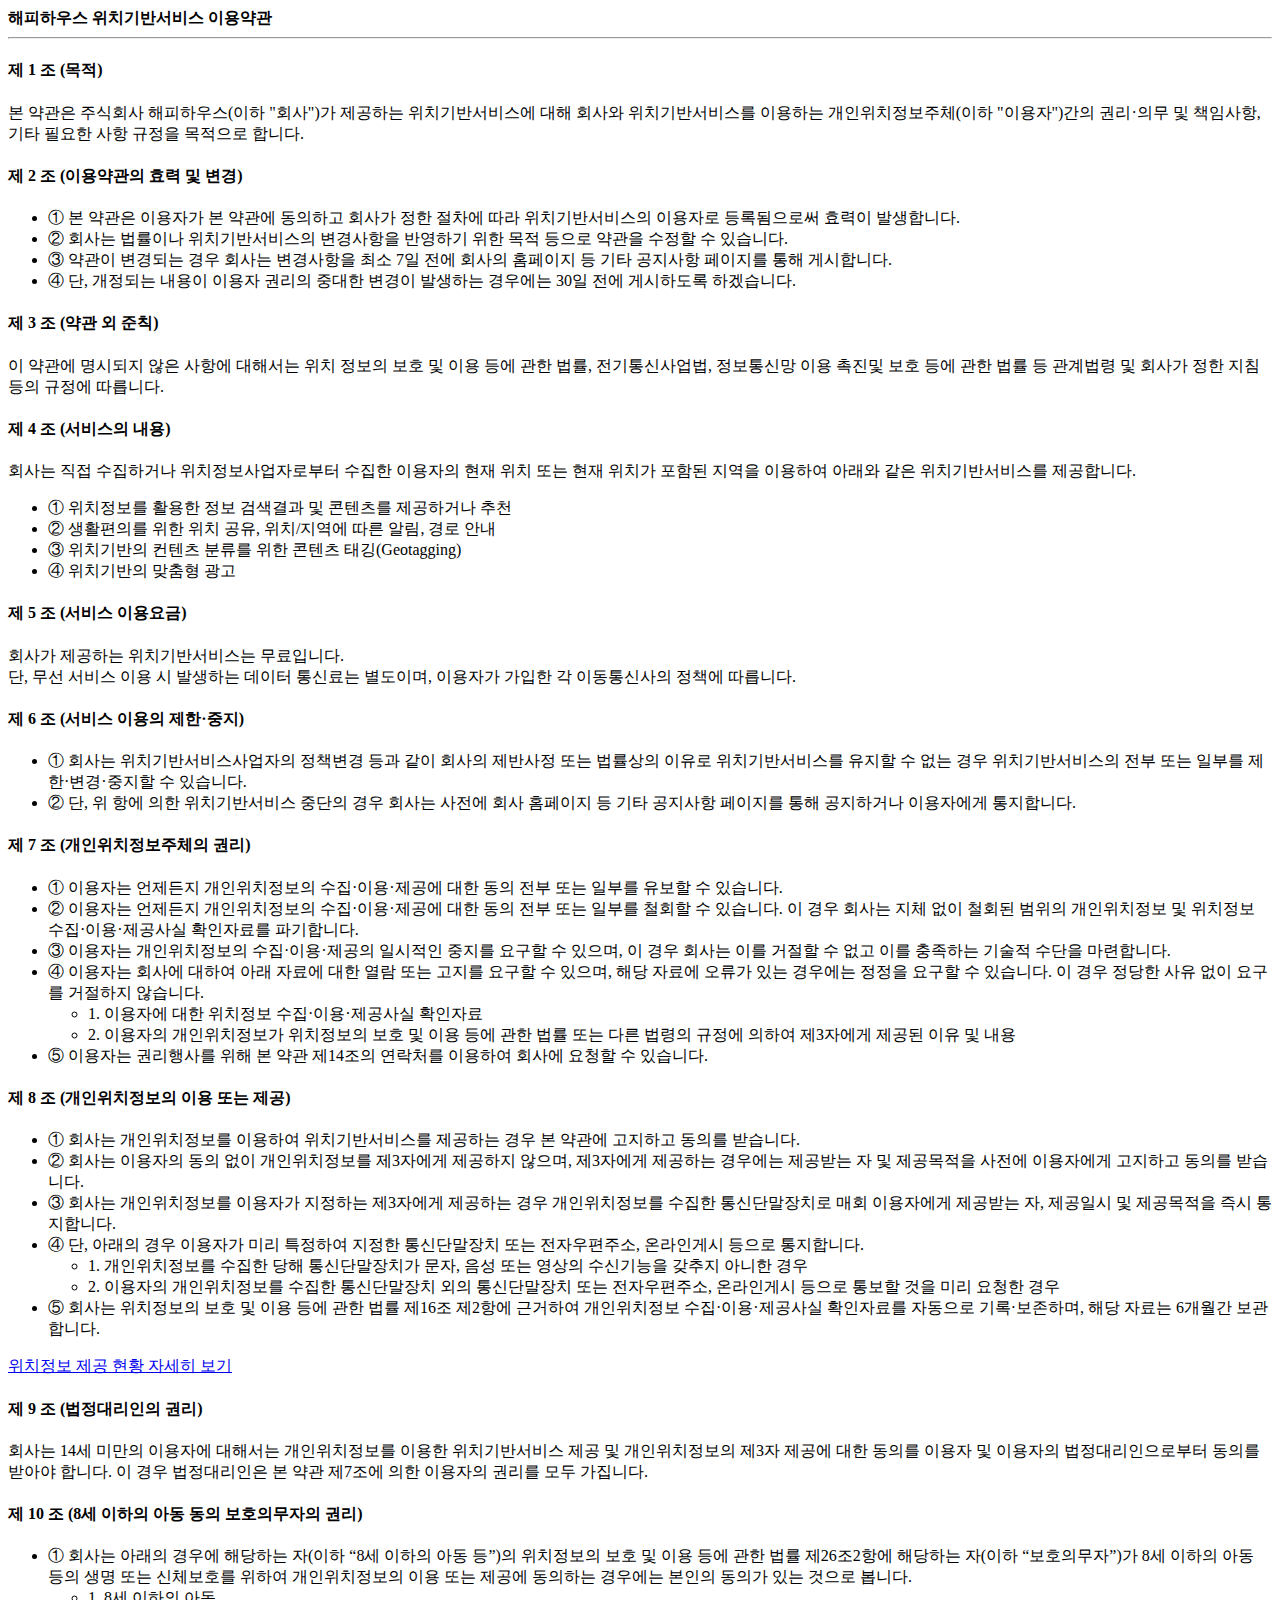
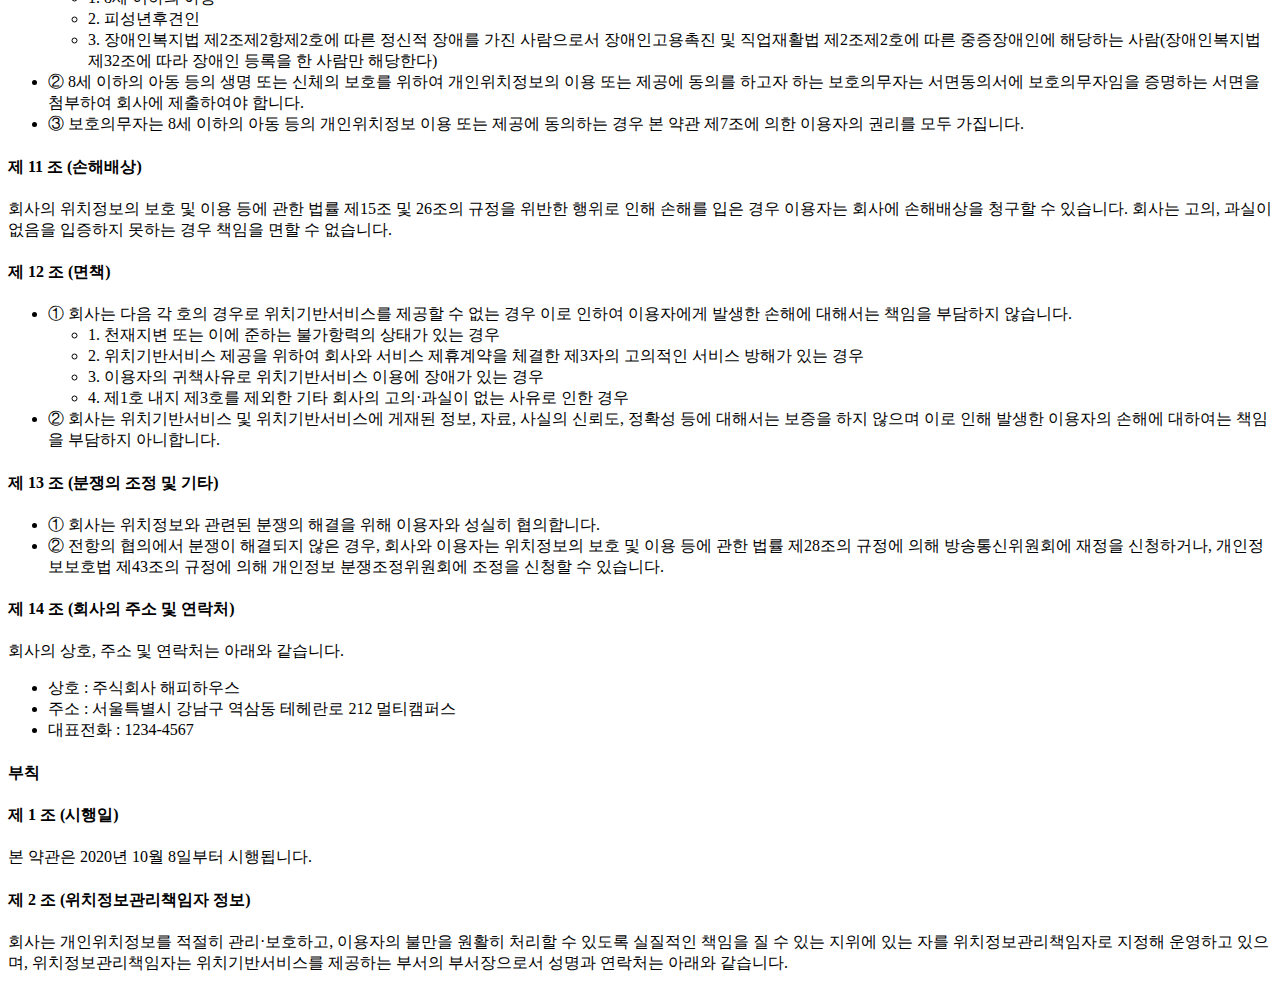
<file: src/main/webapp/WEB-INF/views/theme/location.html>
<html class="landscape">
<head>
<title>위치기반서비스 이용약관</title>
<meta charset="UTF-8">
<meta name="viewport" content="width=device-width, initial-scale=1">
<link rel="icon" type="image/x-icon" href="resources/static/assets/img/favicon.ico" />

</head>
<body class="portrait">

	<!-- 2019-05-15 넘버링 수정 시작 -->
	<strong class="tit_intro">해피하우스 위치기반서비스 이용약관</strong>
	<hr>
		<h4 class="tit_rules">제 1 조 (목적)</h4>
		<p class="desc_g">본 약관은 주식회사 해피하우스(이하 "회사")가 제공하는 위치기반서비스에 대해 회사와
			위치기반서비스를 이용하는 개인위치정보주체(이하 "이용자")간의 권리·의무 및 책임사항, 기타 필요한 사항 규정을 목적으로
			합니다.</p>
		<h4 class="tit_rules">제 2 조 (이용약관의 효력 및 변경)</h4>
		<ul class="list_article article_type3">
			<li>① 본 약관은 이용자가 본 약관에 동의하고 회사가 정한 절차에 따라 위치기반서비스의 이용자로 등록됨으로써
				효력이 발생합니다.</li>
			<li>② 회사는 법률이나 위치기반서비스의 변경사항을 반영하기 위한 목적 등으로 약관을 수정할 수 있습니다.</li>
			<li>③ 약관이 변경되는 경우 회사는 변경사항을 최소 7일 전에 회사의 홈페이지 등 기타 공지사항 페이지를 통해
				게시합니다.</li>
			<li>④ 단, 개정되는 내용이 이용자 권리의 중대한 변경이 발생하는 경우에는 30일 전에 게시하도록 하겠습니다.</li>
		</ul>
		<h4 class="tit_rules">제 3 조 (약관 외 준칙)</h4>
		<p class="desc_g">이 약관에 명시되지 않은 사항에 대해서는 위치 정보의 보호 및 이용 등에 관한 법률,
			전기통신사업법, 정보통신망 이용 촉진및 보호 등에 관한 법률 등 관계법령 및 회사가 정한 지침 등의 규정에 따릅니다.</p>
		<h4 class="tit_rules">제 4 조 (서비스의 내용)</h4>
		<p class="desc_g">회사는 직접 수집하거나 위치정보사업자로부터 수집한 이용자의 현재 위치 또는 현재 위치가
			포함된 지역을 이용하여 아래와 같은 위치기반서비스를 제공합니다.</p>
		<ul class="list_article article_type3">
			<li>① 위치정보를 활용한 정보 검색결과 및 콘텐츠를 제공하거나 추천</li>
			<li>② 생활편의를 위한 위치 공유, 위치/지역에 따른 알림, 경로 안내</li>
			<li>③ 위치기반의 컨텐츠 분류를 위한 콘텐츠 태깅(Geotagging)</li>
			<li>④ 위치기반의 맞춤형 광고</li>
		</ul>
		<h4 class="tit_rules">제 5 조 (서비스 이용요금)</h4>
		<p class="desc_g">
			회사가 제공하는 위치기반서비스는 무료입니다.<br>단, 무선 서비스 이용 시 발생하는 데이터 통신료는 별도이며,
			이용자가 가입한 각 이동통신사의 정책에 따릅니다.
		</p>
		<h4 class="tit_rules">제 6 조 (서비스 이용의 제한·중지)</h4>
		<ul class="list_article article_type3">
			<li>① 회사는 위치기반서비스사업자의 정책변경 등과 같이 회사의 제반사정 또는 법률상의 이유로 위치기반서비스를
				유지할 수 없는 경우 위치기반서비스의 전부 또는 일부를 제한·변경·중지할 수 있습니다.</li>
			<li>② 단, 위 항에 의한 위치기반서비스 중단의 경우 회사는 사전에 회사 홈페이지 등 기타 공지사항 페이지를
				통해 공지하거나 이용자에게 통지합니다.</li>
		</ul>
		<h4 class="tit_rules">제 7 조 (개인위치정보주체의 권리)</h4>
		<ul class="list_article article_type3">
			<li>① 이용자는 언제든지 개인위치정보의 수집·이용·제공에 대한 동의 전부 또는 일부를 유보할 수 있습니다.</li>
			<li>② 이용자는 언제든지 개인위치정보의 수집·이용·제공에 대한 동의 전부 또는 일부를 철회할 수 있습니다. 이
				경우 회사는 지체 없이 철회된 범위의 개인위치정보 및 위치정보 수집·이용·제공사실 확인자료를 파기합니다.</li>
			<li>③ 이용자는 개인위치정보의 수집·이용·제공의 일시적인 중지를 요구할 수 있으며, 이 경우 회사는 이를 거절할
				수 없고 이를 충족하는 기술적 수단을 마련합니다.</li>
			<li>④ 이용자는 회사에 대하여 아래 자료에 대한 열람 또는 고지를 요구할 수 있으며, 해당 자료에 오류가 있는
				경우에는 정정을 요구할 수 있습니다. 이 경우 정당한 사유 없이 요구를 거절하지 않습니다.
				<ul class="list_2depth_type4">
					<li>1. 이용자에 대한 위치정보 수집·이용·제공사실 확인자료</li>
					<li>2. 이용자의 개인위치정보가 위치정보의 보호 및 이용 등에 관한 법률 또는 다른 법령의 규정에 의하여
						제3자에게 제공된 이유 및 내용</li>
				</ul>
			</li>
			<li>⑤ 이용자는 권리행사를 위해 본 약관 제14조의 연락처를 이용하여 회사에 요청할 수 있습니다.</li>
		</ul>
		<h4 class="tit_rules">제 8 조 (개인위치정보의 이용 또는 제공)</h4>
		<ul class="list_article article_type3">
			<li>① 회사는 개인위치정보를 이용하여 위치기반서비스를 제공하는 경우 본 약관에 고지하고 동의를 받습니다.</li>
			<li>② 회사는 이용자의 동의 없이 개인위치정보를 제3자에게 제공하지 않으며, 제3자에게 제공하는 경우에는
				제공받는 자 및 제공목적을 사전에 이용자에게 고지하고 동의를 받습니다.</li>
			<li>③ 회사는 개인위치정보를 이용자가 지정하는 제3자에게 제공하는 경우 개인위치정보를 수집한 통신단말장치로 매회
				이용자에게 제공받는 자, 제공일시 및 제공목적을 즉시 통지합니다.</li>
			<li>④ 단, 아래의 경우 이용자가 미리 특정하여 지정한 통신단말장치 또는 전자우편주소, 온라인게시 등으로
				통지합니다.
				<ul class="list_2depth_type4">
					<li>1. 개인위치정보를 수집한 당해 통신단말장치가 문자, 음성 또는 영상의 수신기능을 갖추지 아니한 경우</li>
					<li>2. 이용자의 개인위치정보를 수집한 통신단말장치 외의 통신단말장치 또는 전자우편주소, 온라인게시 등으로
						통보할 것을 미리 요청한 경우</li>
				</ul>
			</li>
			<li>⑤ 회사는 위치정보의 보호 및 이용 등에 관한 법률 제16조 제2항에 근거하여 개인위치정보
				수집·이용·제공사실 확인자료를 자동으로 기록·보존하며, 해당 자료는 6개월간 보관합니다.</li>
		</ul>
		<a href="//www.kakao.com/locationStatus?lang=" target="_blank"
			class="btn_info">위치정보 제공 현황 자세히 보기<span class="ico_corp ico_arr"></span></a>
		<!-- 2019-07-09 링크 추가 -->
		<h4 class="tit_rules">제 9 조 (법정대리인의 권리)</h4>
		<p class="desc_g">회사는 14세 미만의 이용자에 대해서는 개인위치정보를 이용한 위치기반서비스 제공 및
			개인위치정보의 제3자 제공에 대한 동의를 이용자 및 이용자의 법정대리인으로부터 동의를 받아야 합니다. 이 경우 법정대리인은
			본 약관 제7조에 의한 이용자의 권리를 모두 가집니다.</p>
		<h4 class="tit_rules">제 10 조 (8세 이하의 아동 동의 보호의무자의 권리)</h4>
		<ul class="list_article article_type3">
			<li>① 회사는 아래의 경우에 해당하는 자(이하 “8세 이하의 아동 등”)의 위치정보의 보호 및 이용 등에 관한
				법률 제26조2항에 해당하는 자(이하 “보호의무자”)가 8세 이하의 아동 등의 생명 또는 신체보호를 위하여 개인위치정보의
				이용 또는 제공에 동의하는 경우에는 본인의 동의가 있는 것으로 봅니다.
				<ul class="list_2depth_type4">
					<li>1. 8세 이하의 아동</li>
					<li>2. 피성년후견인</li>
					<li>3. 장애인복지법 제2조제2항제2호에 따른 정신적 장애를 가진 사람으로서 장애인고용촉진 및 직업재활법
						제2조제2호에 따른 중증장애인에 해당하는 사람(장애인복지법 제32조에 따라 장애인 등록을 한 사람만 해당한다)</li>
				</ul>
			</li>
			<li>② 8세 이하의 아동 등의 생명 또는 신체의 보호를 위하여 개인위치정보의 이용 또는 제공에 동의를 하고자
				하는 보호의무자는 서면동의서에 보호의무자임을 증명하는 서면을 첨부하여 회사에 제출하여야 합니다.</li>
			<li>③ 보호의무자는 8세 이하의 아동 등의 개인위치정보 이용 또는 제공에 동의하는 경우 본 약관 제7조에 의한
				이용자의 권리를 모두 가집니다.</li>
		</ul>
		<h4 class="tit_rules">제 11 조 (손해배상)</h4>
		<p class="desc_g">회사의 위치정보의 보호 및 이용 등에 관한 법률 제15조 및 26조의 규정을 위반한
			행위로 인해 손해를 입은 경우 이용자는 회사에 손해배상을 청구할 수 있습니다. 회사는 고의, 과실이 없음을 입증하지 못하는
			경우 책임을 면할 수 없습니다.</p>
		<h4 class="tit_rules">제 12 조 (면책)</h4>
		<ul class="list_article article_type3">
			<li>① 회사는 다음 각 호의 경우로 위치기반서비스를 제공할 수 없는 경우 이로 인하여 이용자에게 발생한 손해에
				대해서는 책임을 부담하지 않습니다.
				<ul class="list_2depth_type4">
					<li>1. 천재지변 또는 이에 준하는 불가항력의 상태가 있는 경우</li>
					<li>2. 위치기반서비스 제공을 위하여 회사와 서비스 제휴계약을 체결한 제3자의 고의적인 서비스 방해가 있는
						경우</li>
					<li>3. 이용자의 귀책사유로 위치기반서비스 이용에 장애가 있는 경우</li>
					<li>4. 제1호 내지 제3호를 제외한 기타 회사의 고의·과실이 없는 사유로 인한 경우</li>
				</ul>
			</li>
			<li>② 회사는 위치기반서비스 및 위치기반서비스에 게재된 정보, 자료, 사실의 신뢰도, 정확성 등에 대해서는
				보증을 하지 않으며 이로 인해 발생한 이용자의 손해에 대하여는 책임을 부담하지 아니합니다.</li>
		</ul>
		<h4 class="tit_rules">제 13 조 (분쟁의 조정 및 기타)</h4>
		<ul class="list_article article_type3">
			<li>① 회사는 위치정보와 관련된 분쟁의 해결을 위해 이용자와 성실히 협의합니다.</li>
			<li>② 전항의 협의에서 분쟁이 해결되지 않은 경우, 회사와 이용자는 위치정보의 보호 및 이용 등에 관한 법률
				제28조의 규정에 의해 방송통신위원회에 재정을 신청하거나, 개인정보보호법 제43조의 규정에 의해 개인정보 분쟁조정위원회에
				조정을 신청할 수 있습니다.</li>
		</ul>
		<h4 class="tit_rules">제 14 조 (회사의 주소 및 연락처)</h4>
		<p class="desc_g">회사의 상호, 주소 및 연락처는 아래와 같습니다.</p>
		<ul class="list_2depth list_2depth_type3">
			<li>상호 : 주식회사 해피하우스</li>
			<li>주소 : 서울특별시 강남구 역삼동 테헤란로 212 멀티캠퍼스</li>
			<li>대표전화 : 1234-4567</li>
		</ul>
		<h4 class="tit_rules">부칙</h4>
		<h4 class="tit_rules">제 1 조 (시행일)</h4>
		<p class="desc_g">본 약관은 2020년 10월 8일부터 시행됩니다.</p>
		<h4 class="tit_rules">제 2 조 (위치정보관리책임자 정보)</h4>
		<p class="desc_g">회사는 개인위치정보를 적절히 관리·보호하고, 이용자의 불만을 원활히 처리할 수 있도록
			실질적인 책임을 질 수 있는 지위에 있는 자를 위치정보관리책임자로 지정해 운영하고 있으며, 위치정보관리책임자는
			위치기반서비스를 제공하는 부서의 부서장으로서 성명과 연락처는 아래와 같습니다.</p>
	</div>
	<!-- //2019-03-25 수정 끝 -->
	</article>
	</main>
	</div>
</body>
</html>
</file>
